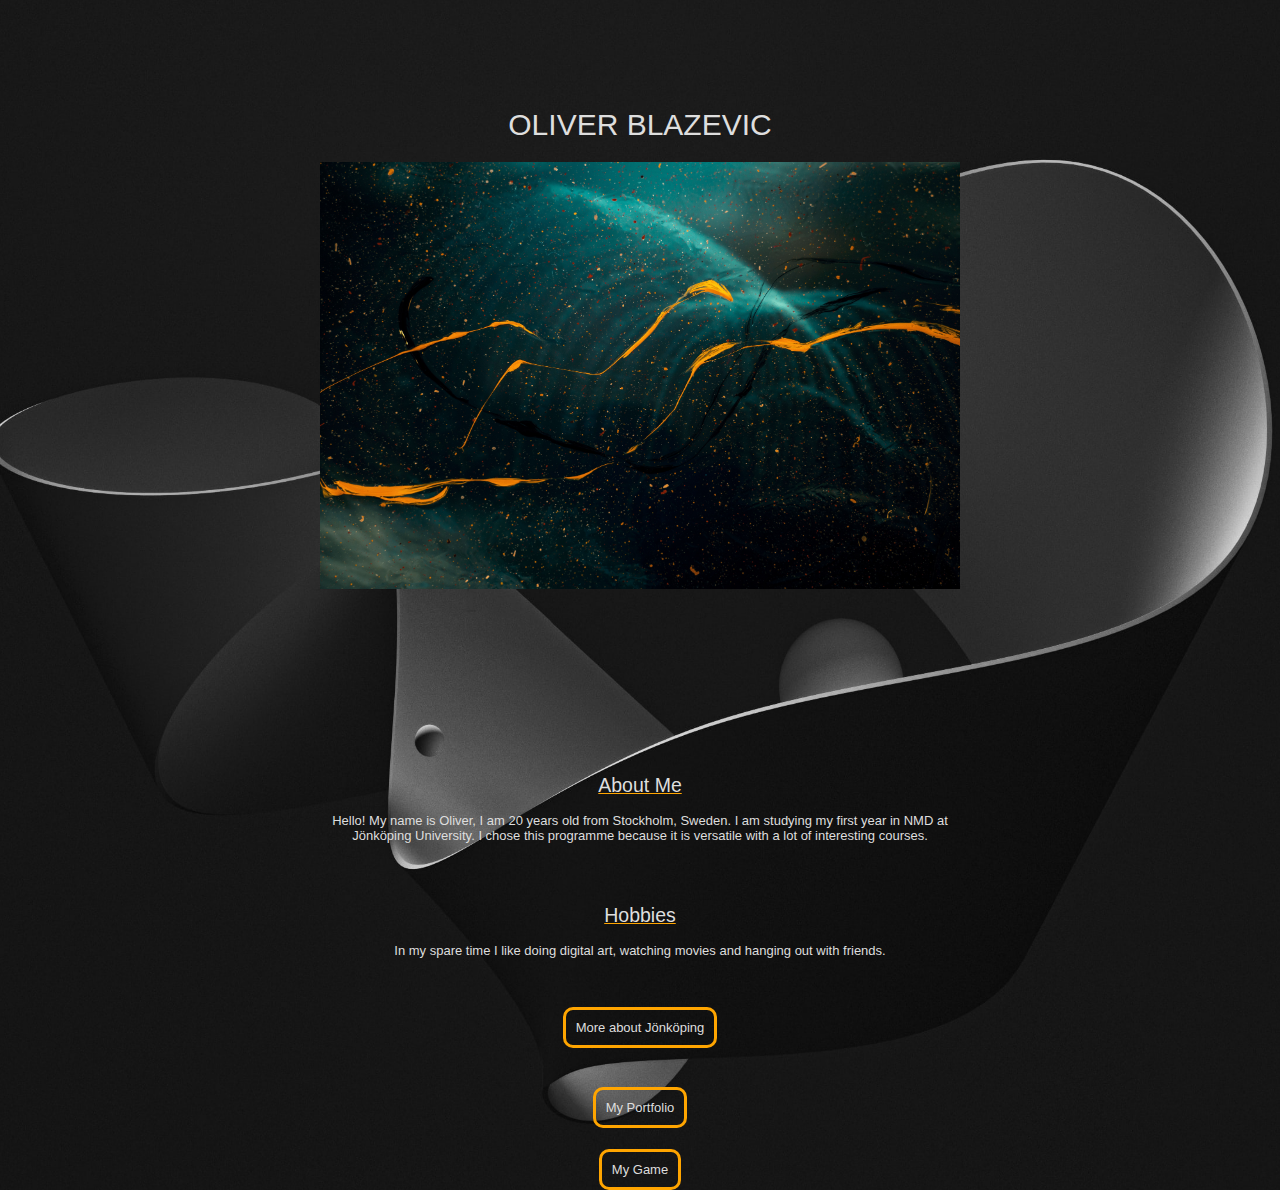
<file: index.html>
<!DOCTYPE html>
<html lang="en">
<head>
    <link rel="stylesheet" type="text/css" href="Main.CSS" />
    <meta charset="UTF-8">
    <meta http-equiv="X-UA-Compatible" content="IE=edge">
    <meta name="viewport" content="width=device-width, initial-scale=1.0">
    <title>About Me</title>
</head>

    <body>  
    <main class="container">
        
        <section>
            <h1>OLIVER BLAZEVIC</h1>
           <img src="forepage.jpg" alt="frontpicture" class="picture">
        </section>

        <section>
            <h2 class="aboutme">About Me</h2>
            <p>Hello! My name is Oliver,
            I am 20 years old from Stockholm, Sweden. 
            I am studying my first year in NMD at 
            Jönköping University. I chose this programme 
             because it is versatile with a lot of interesting courses. </p>
        </section>

        <section>
            <h2>Hobbies</h2>
            <p>In my spare time I like doing digital art, 
            watching movies and hanging out with friends.</p>
        </section>

        <section>
            <h3 class="Jon">
                <a href="JP/index2.html">More about Jönköping </a>
            </h3>
        </section>

        <section>
            <h3>
                <a href="Portfolio/new-portfolio.html">My Portfolio</a>
            </h3>
        </section>

        <section>
            <a href="Plank Game/index.html">My Game</a>
        </section>

    </main>
    
</body>
</html>
</file>
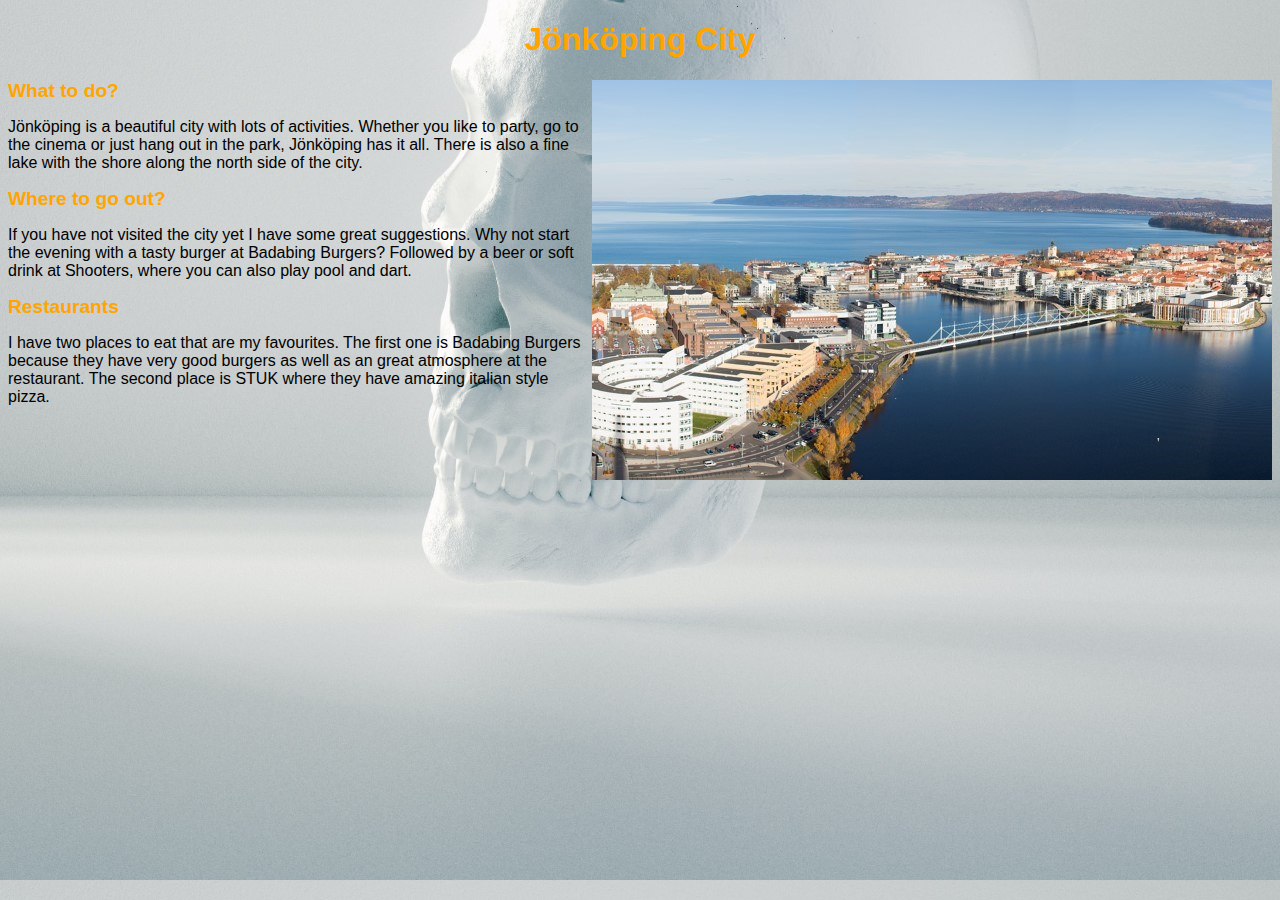
<file: JP/index.html>
<!DOCTYPE html>
<html lang="en">
<head>
    <link rel="stylesheet" href="Secon.css">
    <meta charset="UTF-8">
    <meta http-equiv="X-UA-Compatible" content="IE=edge">
    <meta name="viewport" content="width=device-width, initial-scale=1.0">
    <title>Jönköping</title>
</head>
<h1> Jönköping City</h1>
<body class="background">
    <img src="Jönköping.jpg" class="picture" alt="JPKG">
    <h2>What to do?</h2>
    <p>Jönköping is a beautiful city with lots of activities. 
        Whether you like to party, go to the cinema or just hang out in the park, Jönköping has it all. 
        There is also a fine lake with the shore along the north side of the city. </p>
    <h2>Where to go out?</h2>
    <p>If you have not visited the city yet I have some great suggestions. 
        Why not start the evening with a tasty burger at Badabing Burgers? 
        Followed by a beer or soft drink at Shooters, where you can also play pool and dart. </p>
        <h2>Restaurants</h2>
        <p>I have two places to eat that are my favourites.
            The first one is Badabing Burgers because they have very good burgers as well as an great atmosphere at the restaurant.
            The second place is STUK where they have amazing italian style pizza.</p>
</file>
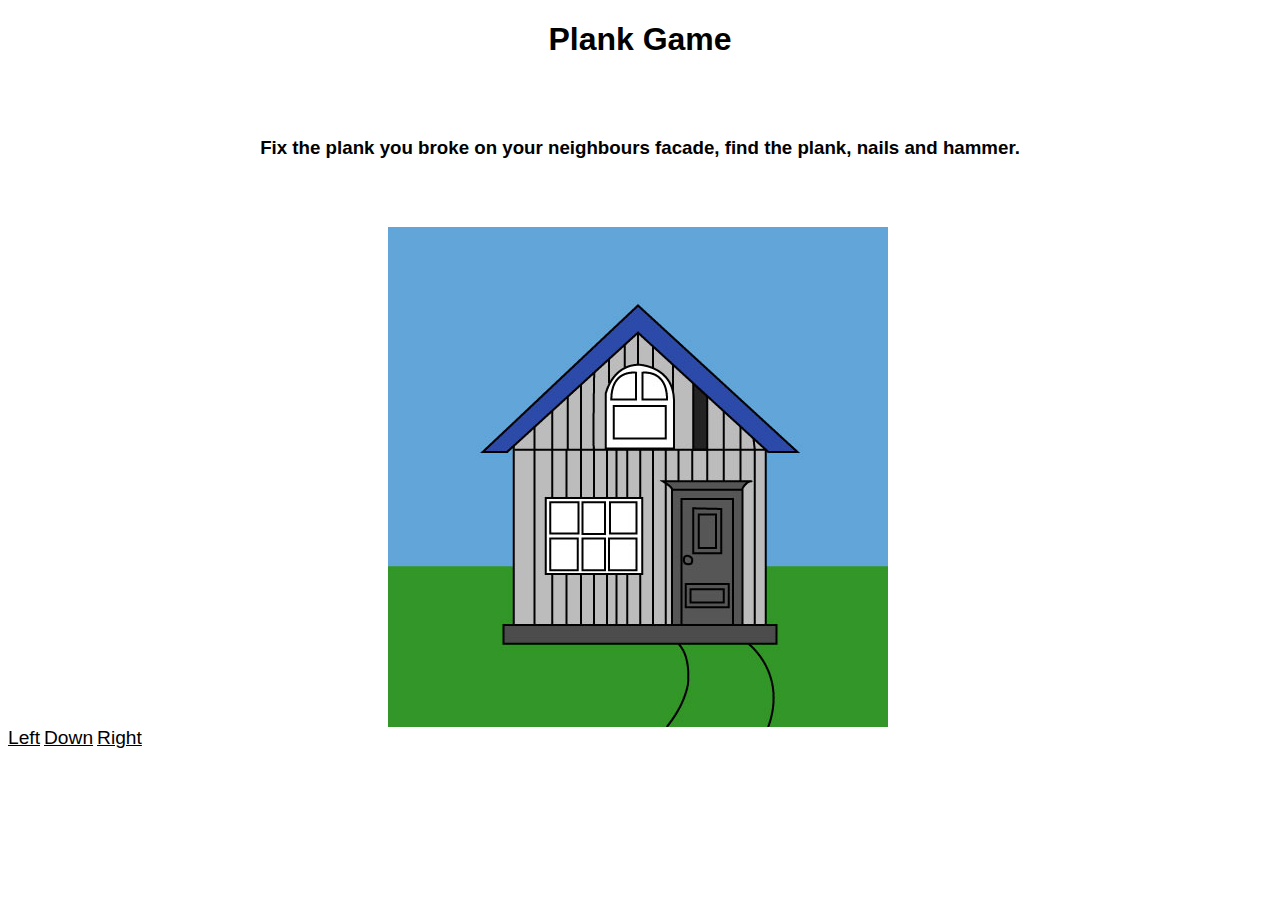
<file: Plank Game/index.html>
<!DOCTYPE html>
<html lang="en">
<head>
    <script src="house.js" defer></script>
    <link rel="stylesheet" type="text/css" href="house.css">
    <meta charset="UTF-8">
    <meta http-equiv="X-UA-Compatible" content="IE=edge">
    <meta name="viewport" content="width=device-width, initial-scale=1.0">
    <title>Document</title>
</head>
<h1>Plank Game</h1>
<h2 id="winning">You Have Won!</h2>
<h3>Fix the plank you broke on your neighbours facade, find the plank, nails and hammer.</h3>
<body class="container">
    <img id="hammericon" src="pictures/Hammer-png.png" alt="hammericon">
    <img id="plankicon" src="pictures/Plank-png.png" alt="plankicon">
    <img id="nailicon" src="pictures/Nails-png.png" alt="hammericon">
    <img id="housebroken" src="pictures/java-house-broken.jpg" alt="housebroken">
    <img id="housefixed" src="pictures/Java-house1.jpg" alt="housefixed">
    <a href="hammer.html">Left</a>
    <a href="First.html">Down</a>
    <a href="nail.html">Right</a>
    
</body>
</html>
</file>
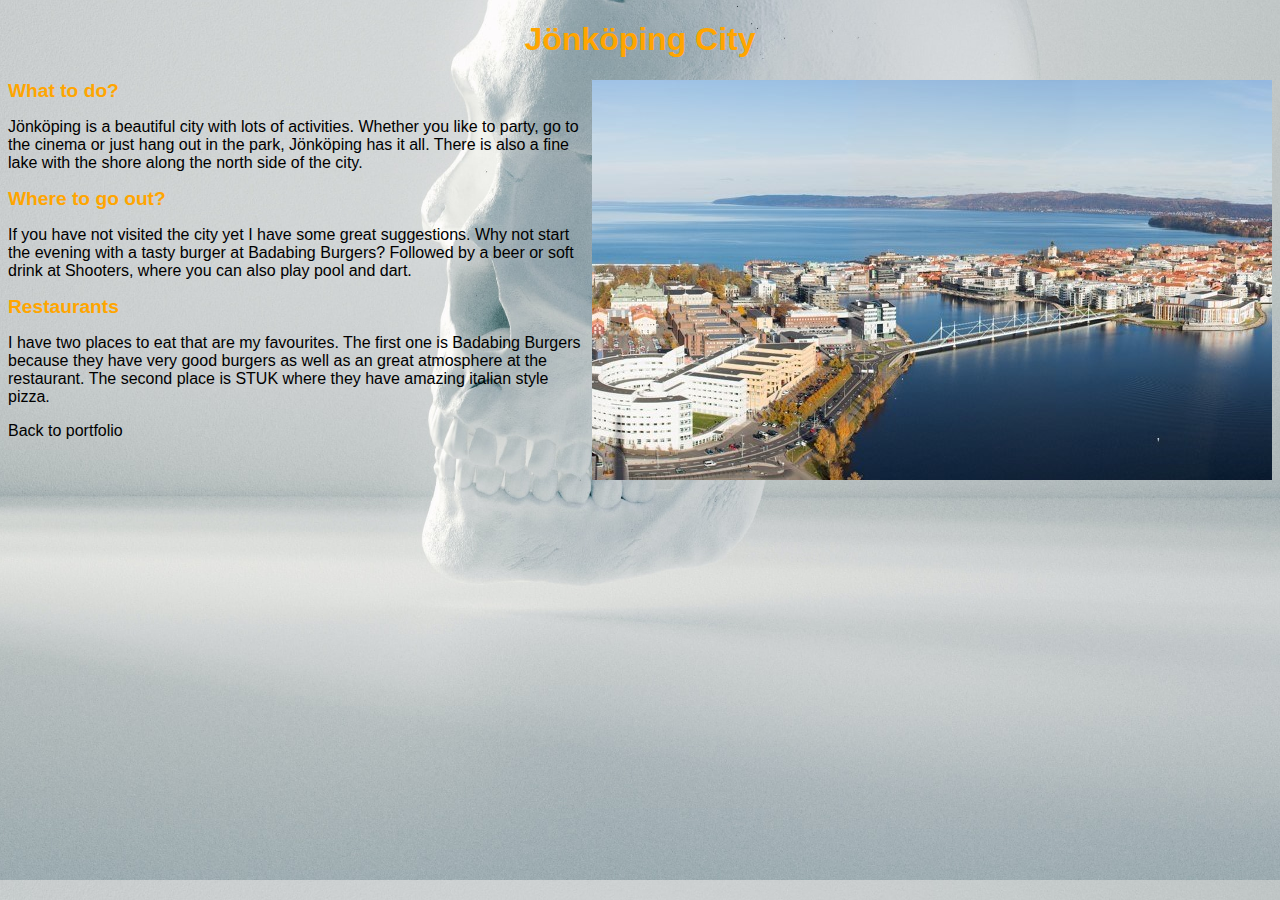
<file: JP/index2.html>
<!DOCTYPE html>
<html lang="en">
<head>
    <link rel="stylesheet" href="Secon.css">
    <meta charset="UTF-8">
    <meta http-equiv="X-UA-Compatible" content="IE=edge">
    <meta name="viewport" content="width=device-width, initial-scale=1.0">
    <title>Jönköping</title>
</head>
<h1> Jönköping City</h1>
<body class="background">
    <img src="Jönköping.jpg" class="picture" alt="JPKG">
    <h2>What to do?</h2>
    <p>Jönköping is a beautiful city with lots of activities. 
        Whether you like to party, go to the cinema or just hang out in the park, Jönköping has it all. 
        There is also a fine lake with the shore along the north side of the city. </p>
    <h2>Where to go out?</h2>
    <p>If you have not visited the city yet I have some great suggestions. 
        Why not start the evening with a tasty burger at Badabing Burgers? 
        Followed by a beer or soft drink at Shooters, where you can also play pool and dart. </p>
        <h2>Restaurants</h2>
        <p>I have two places to eat that are my favourites.
            The first one is Badabing Burgers because they have very good burgers as well as an great atmosphere at the restaurant.
            The second place is STUK where they have amazing italian style pizza.</p>
            <p> <a href="../index.html">Back to portfolio</a></p>
</file>
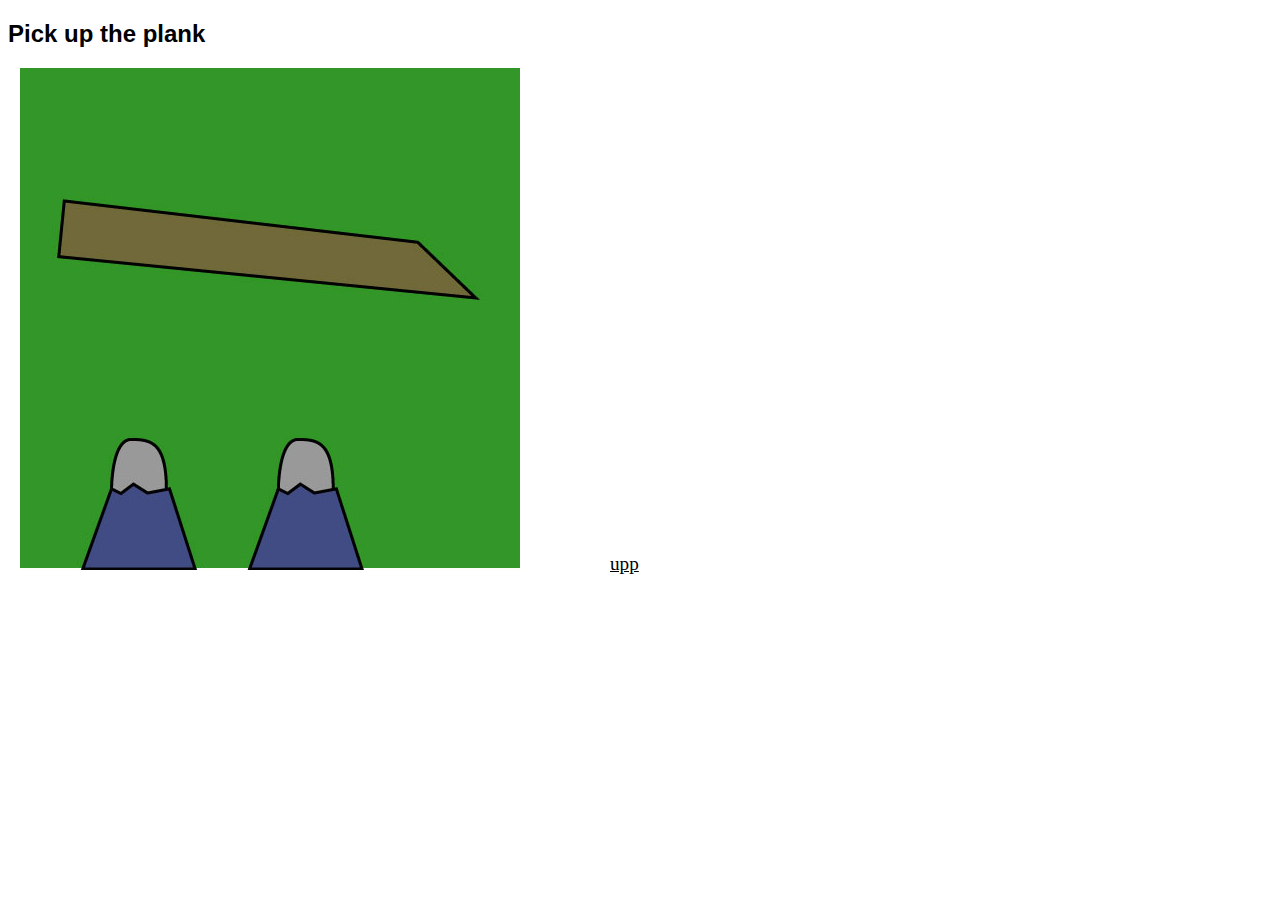
<file: Plank Game/First.html>
<!DOCTYPE html>
<html lang="en">
<head>
    <script src="first.js" defer></script>
    <link rel="stylesheet" type="text/css" href="first.css">
    <meta charset="UTF-8">
    <meta http-equiv="X-UA-Compatible" content="IE=edge">
    <meta name="viewport" content="width=device-width, initial-scale=1.0">
    <title>Document</title>
</head>
<body>
    <h2>Pick up the plank</h2>
    <img id="plankicon" src="pictures/Plank-png.png" alt="plankicon">
    <img id="plankclick" src="pictures/Plank.jpg" alt="plankimage">
    <img id="hammericon" src="pictures/Hammer-png.png" alt="hammericon">
    <img id="nailicon" src="pictures/Nails-png.png" alt="nailicon">
    <a href="index.html">upp</a>
</body>
</html>
</file>
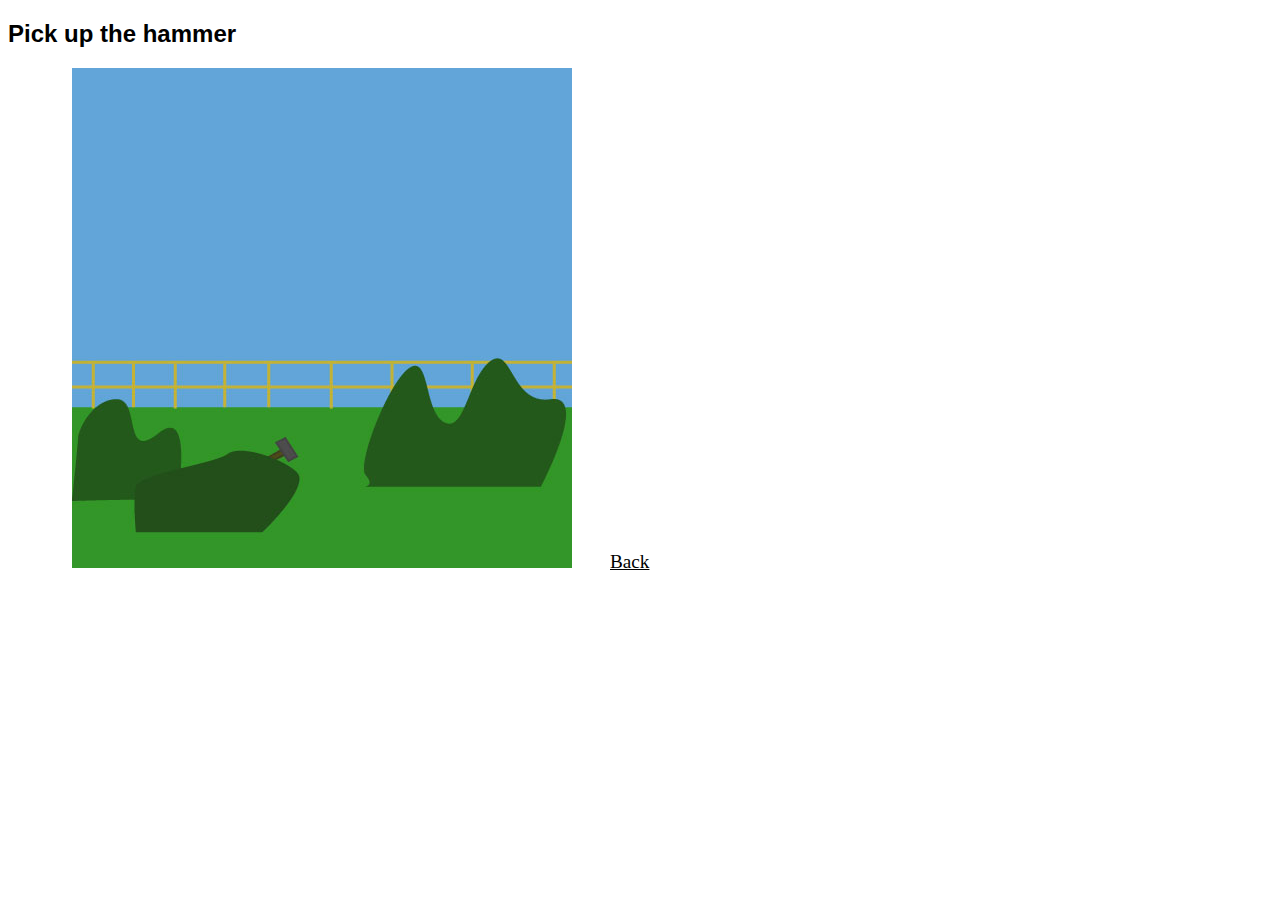
<file: Plank Game/hammer.html>
<!DOCTYPE html>
<html lang="en">
<head>
    <script src="hammer.js" defer></script>
    <link rel="stylesheet" type="text/css" href="hammer.css">
    <meta charset="UTF-8">
    <meta http-equiv="X-UA-Compatible" content="IE=edge">
    <meta name="viewport" content="width=device-width, initial-scale=1.0">
    <title>Document</title>
</head>
<body>
    <h2>Pick up the hammer</h2>
    <img id="hammericon" src="pictures/Hammer-png.png" alt="hammericon">
    <img id="plankicon" src="pictures/Plank-png.png" alt="plankicon">
    <img id="hammerclick" src="pictures/Hammer-1.jpg" alt="hammericon">
    <img id="nailicon" src="pictures/Nails-png.png" alt="nailicon">
    <a href="index.html">Back</a>
    
</body>
</html>
</file>
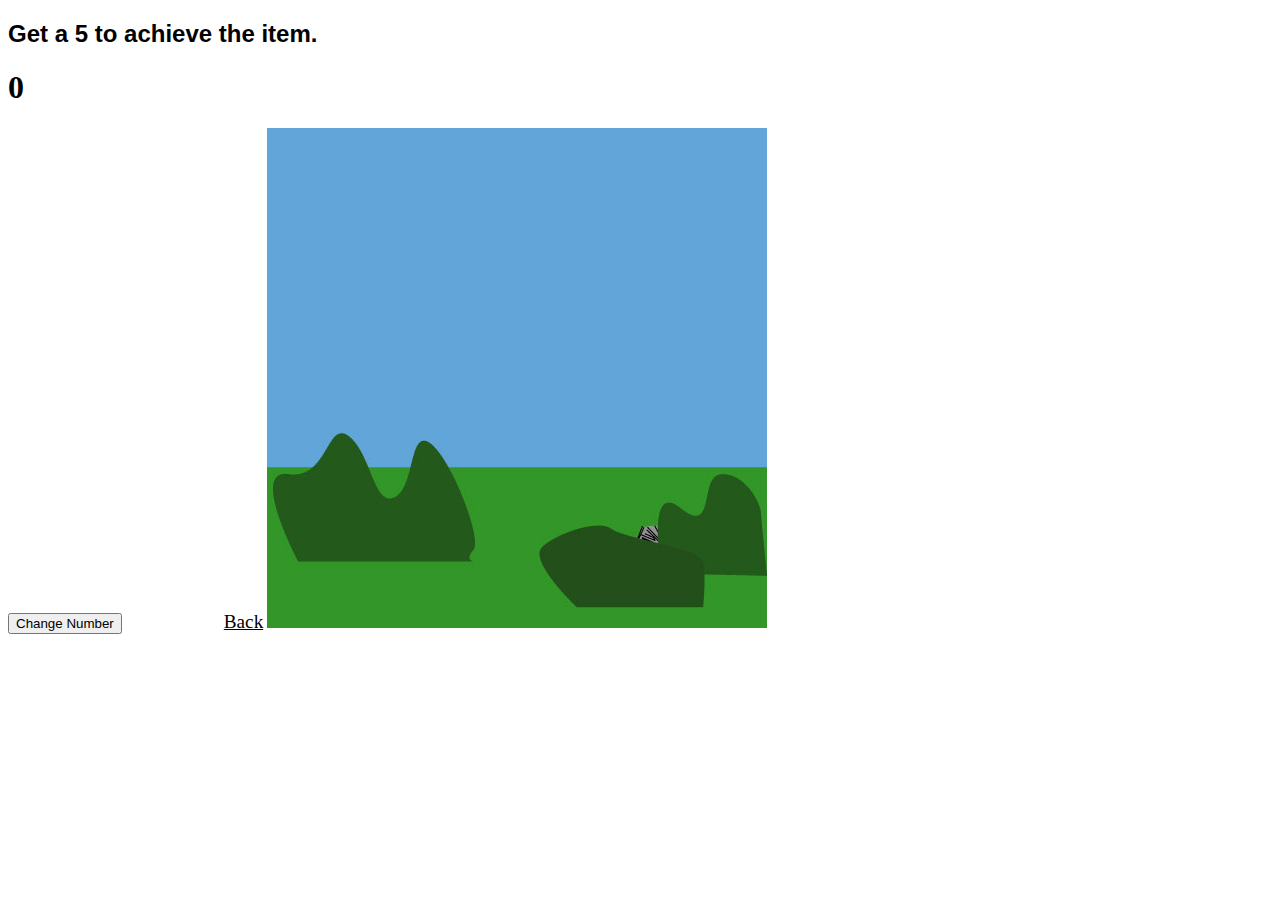
<file: Plank Game/nail.html>
<!DOCTYPE html>
<html lang="en">
<head>
    <script src="nail.js" defer></script>
    <link rel="stylesheet" type="text/css" href="nail.css">
    <meta charset="UTF-8">
    <meta http-equiv="X-UA-Compatible" content="IE=edge">
    <meta name="viewport" content="width=device-width, initial-scale=1.0">
    <title>Document</title>
</head>
<h2>Get a 5 to achieve the item.</h2>
<body>
    <h1 id="counter">0</h1>
    <button id="button">Change Number</button>
    <img id="hammericon" src="pictures/Hammer-png.png" alt="hammericon">
    <img id="plankicon" src="pictures/Plank-png.png" alt="plankicon">
    <img id="nailicon" src="pictures/Nails-png.png" alt="hammericon">
    <a href="index.html">Back</a>
    <img id="nailclick" src="pictures/nails.jpg" alt="nailclick">
    
</body>
</html>
</file>
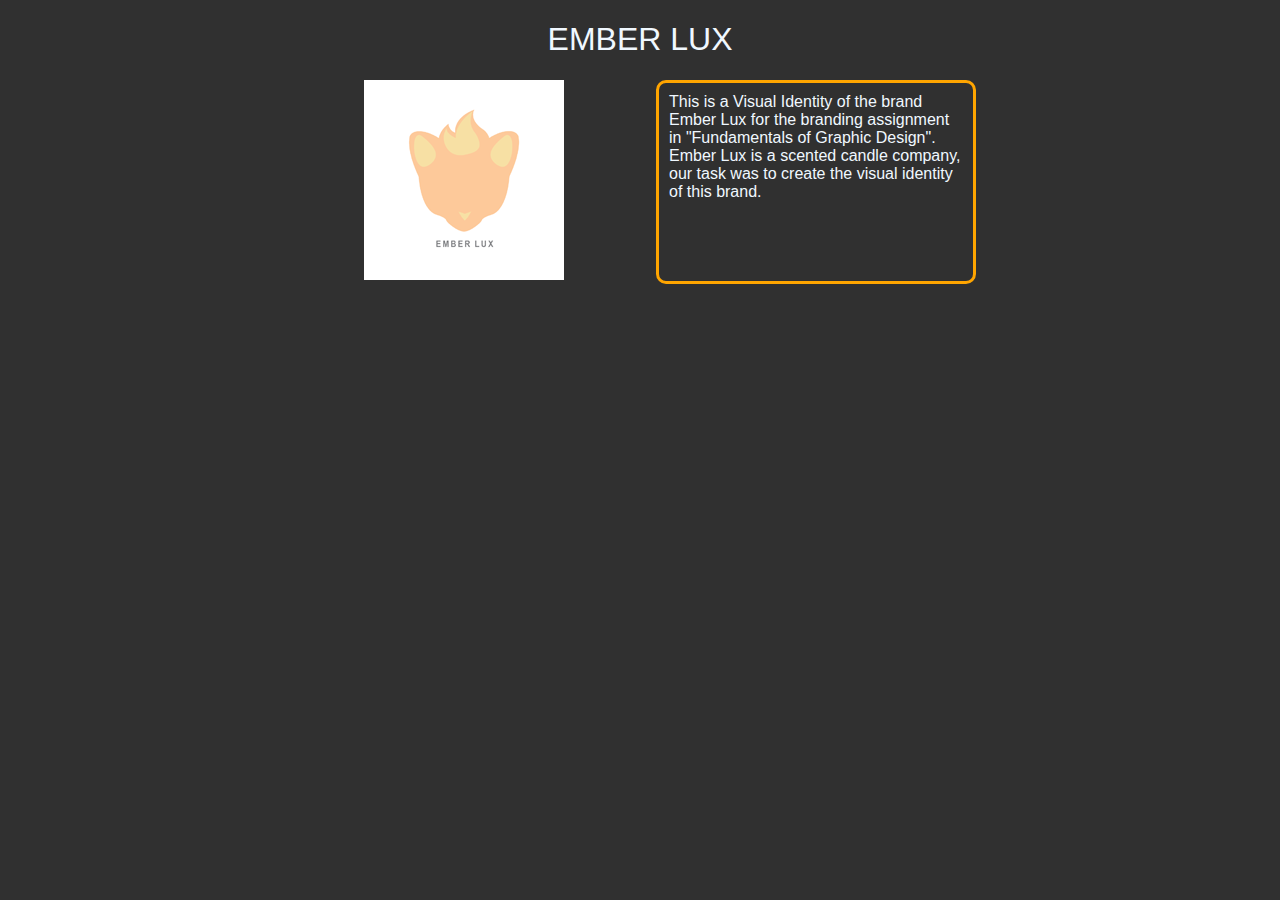
<file: Portfolio/ember.html>
<!DOCTYPE html>
<html lang="en">
<head>
    <link rel="stylesheet" type="text/css" href="ember.css">
    <meta charset="UTF-8">
    <meta http-equiv="X-UA-Compatible" content="IE=edge">
    <meta name="viewport" content="width=device-width, initial-scale=1.0">
    <title>Document</title>
</head>
<body>
    <h1>EMBER LUX</h1>
    <main class="container">
        <section><a href="VISUAL_IDENTITY.pdf" target="_blank">
            <img src="emberrr.png" alt="logo">
        </a></section>
        <section class="section-2">This is a Visual Identity of the brand Ember Lux for the branding assignment in "Fundamentals of Graphic Design". Ember Lux is a scented candle company, our task was to create the visual identity of this brand.</section>
    </main>
    
</body>
</html>
</file>
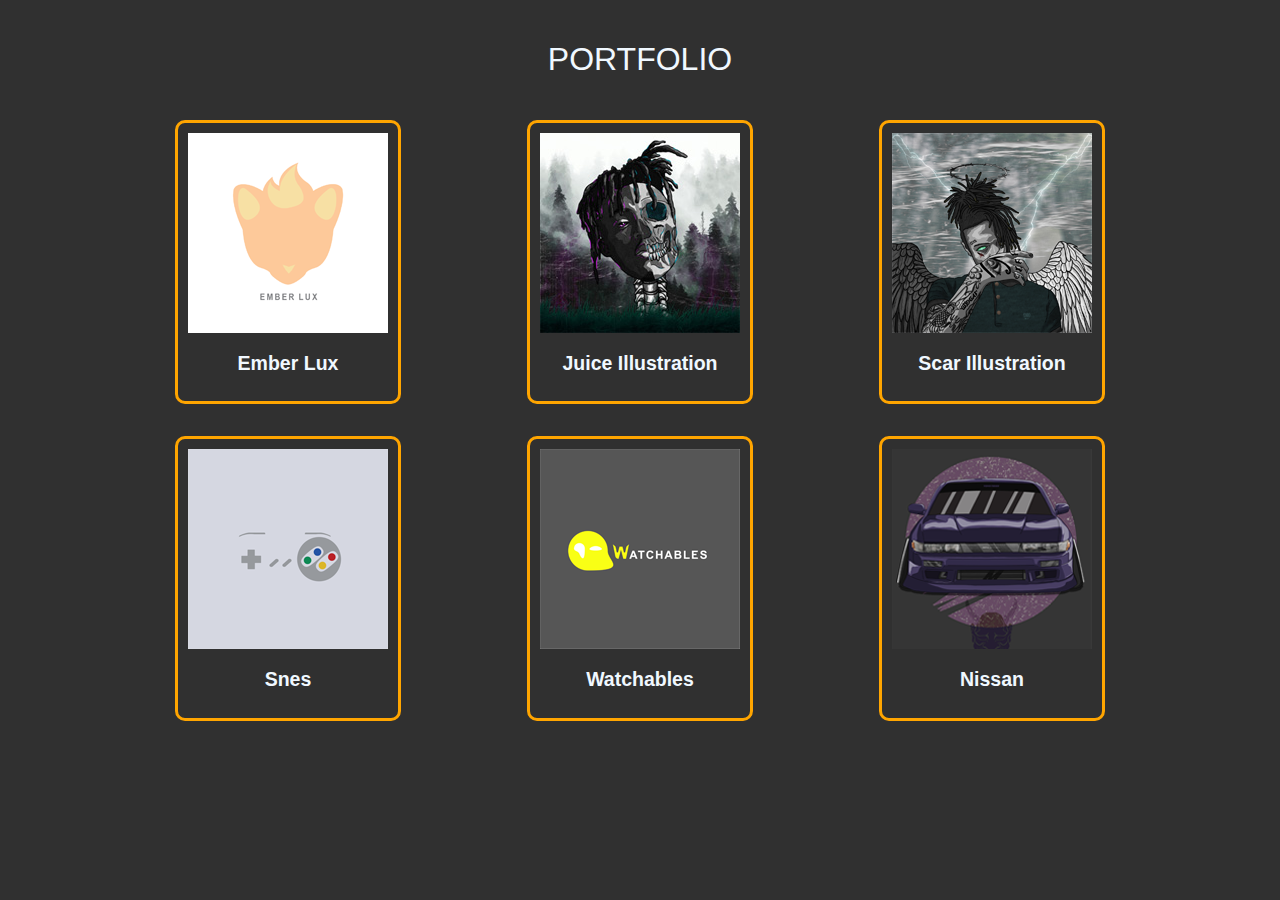
<file: Portfolio/new-portfolio.html>
<!DOCTYPE html>
<html lang="en">
<head>
    <link rel="stylesheet" type="text/css" href="new-portfolio.css">
    <meta charset="UTF-8">
    <meta http-equiv="X-UA-Compatible" content="IE=edge">
    <meta name="viewport" content="width=device-width, initial-scale=1.0">
    <title>Document</title>
</head>
<body>
    <h1>PORTFOLIO</h1>
    <main class="container">
        <section><a href="ember.html">
            <img src="emberrr.png" alt="logo">
            <h2>Ember Lux</h2>
        </a></section>
        <section>
            <img src="juice_wrld.jpg">
            <h2>Juice Illustration</h2>
        </section>
        <section>
            <img src="Scar portfolio.png">
            <h2>Scar Illustration</h2>
        </section>
        <section>
            <img src="SNES.png">
            <h2>Snes</h2>
        </section>
        <section><a href="https://www.figma.com/proto/TMnePOrMhn3DgJdaqaFFFX/WATCHABLES-111?node-id=1%3A41&scaling=scale-down&page-id=0%3A1&starting-point-node-id=1%3A41&show-proto-sidebar=1">
            <img src="watchhh.png">
            <h2>Watchables</h2></a>
        </section>
        <section>
            <img src="s13.png">
            <h2>Nissan</h2>
        </section>
    </main>
    
</body>
</html>
</file>
<file: Main.CSS>
body {
    background-color: #303030;
    font-family: Arial, Helvetica, sans-serif;
    color: aliceblue;
    background-image: url("backgroundpic.jpg");
    background-size: 110rem 80rem;
    background-position: center;
}

main {
    max-width:40rem ;
    margin: auto;
}


a {
    text-decoration: none;
    color: rgb(222, 222, 222);
    border-radius: 10px;
    border-color: orange;
    border-style: solid;
    padding: 10px;
    font-size: small;
    font-weight: lighter;
}

h1{
    text-align: center;
    font-weight: lighter;
    color: rgb(222, 222, 222);
    font-size:30px;
    margin-top: 100px;

    animation-name: h1-animation;
    animation-duration: 5s;
    animation-timing-function: ease-in;
    animation-iteration-count: 1;
}

h2{
    text-decoration: underline orange;
    font-weight: 100;
}

.aboutme {
    margin-top: 150px;
}

p {
    font-size: small;
    font-weight: lighter;
}



.container  {
    display: grid;
    grid-template-columns: repeat(auto-fit, minmax(20rem, 1fr));
    gap: 2rem;
    text-align: center;
}

section  {
    color: rgb(222, 222, 222);
    font-size: small;
    margin: auto;
}

.picture {
    width: 100%;
    height: auto;

    animation-name: picture;
    animation-duration: 3s;
    animation-timing-function: ease-in;
    animation-iteration-count: 1;
}

@keyframes h1-animation {
    0% {
        color: aliceblue;
    }

    50% {
        color: orange;
    }

    100% {
        color: aliceblue;
    }
}

@keyframes picture {
    0% {
        opacity: 0%;
    }

    100% {
        opacity: 100%;
    }
}
</file>
<file: JP/Secon.css>
body {
    font-family: Arial, Helvetica, sans-serif;
    color: aliceblue;
    background-image: url("skull.jpg");
    background-size: 110rem 80rem;
    background-position: center;
}

main {
    max-width:40rem ;
    margin: auto;
}

.container  {
    display: grid;
    grid-template-columns: repeat(auto-fit, minmax(20rem, 1fr));
    gap: 2rem;
    text-align: center;
}

a {
    text-decoration: none;
    color: black;
}

h1{
    font-family: Arial, Helvetica, sans-serif;
    text-align: center;
    color: orange;
}
.background{
    background-color: #303030
}
h2{
    color: orange;
    font-family: Arial, Helvetica, sans-serif;
    font-size: larger;
}
p{
    color: black;
}
.picture{
    align-items: center;
    float: right;
}
</file>
<file: Plank Game/house.css>
h1 {
    text-align: center;
    font-family: Arial, Helvetica, sans-serif;
}

h2 {
    text-align: center;
    border-style: solid;
    border-radius: 20px;
    border-width: 5px;
    border-color: blue;
}

h3 {
    text-align: center;
    font-family: Arial, Helvetica, sans-serif;
}

a {
    font-family: Arial, Helvetica, sans-serif;
    font-size: larger;
    color: black;
}

#nailicon {
    visibility: hidden;
}

#plankicon {
    visibility: hidden;
}

#hammericon {
    visibility: hidden;
}

#housefixed {
    visibility: hidden;
    display: block;
    margin-left: auto;
    margin-right: auto;
}

#housebroken {
    display: flex;
    margin-left: 380px;
    position: absolute;
}

#winning {
    visibility: hidden;
}
</file>
<file: Plank Game/first.css>
#plankicon {
    visibility: hidden;
}

#hammericon {
    visibility: hidden;
}

#nailicon {
    visibility: hidden;
}

a {
    color: black;
    font-size: larger;
}

h2 {
    font-family: Arial, Helvetica, sans-serif;
}
</file>
<file: Plank Game/hammer.css>
#hammericon {
    visibility: hidden;
}

#plankicon {
    visibility: hidden;
}

#nailicon {
    visibility: hidden;
}

a {
    color: black;
    font-size: larger;
}

h2 {
    font-family: Arial, Helvetica, sans-serif;
}
</file>
<file: Plank Game/nail.css>
#nailicon {
    visibility: hidden;
}

#plankicon {
    visibility: hidden;
}

#hammericon {
    visibility: hidden;
}

h2 {
    font-family: Arial, Helvetica, sans-serif;
}

a {
    color: black;
    font-size: larger;
}
</file>
<file: Portfolio/ember.css>
body{
    background-color: #303030;
    font-family: Arial, Helvetica, sans-serif;
    color: aliceblue;
}

main{
    max-width:42rem ;
    margin: auto;
}

h1{
    text-align: center;
    font-weight: 100;
}

.container  {
    display: grid;
    grid-template-columns: repeat(auto-fit, minmax(20rem, 1fr));
    gap: 2rem;
    text-align: center;
}


section  {
    color: aliceblue;
}

.section-2{
    border-color: orange;
    border-style: solid;
    border-radius: 10px;
    text-align: start;
    padding: 10px;
}
</file>
<file: Portfolio/new-portfolio.css>
body{
    background-color: #303030;
    font-family: Arial, Helvetica, sans-serif;
    color: aliceblue;
}

main{
    max-width:64rem ;
    margin: auto;
}

a{
    text-decoration: none;
    color: aliceblue;
}

h1{
    text-align: center;
    font-weight: 100;
    padding: 20px;
}


.container  {
    display: grid;
    grid-template-columns: repeat(auto-fit, minmax(20rem, 1fr));
    gap: 2rem;
    text-align: center;
}


section  {
    color: aliceblue;
    font-size: small;
    border-radius: 10px;
    border-color: orange;
    border-style: solid;
    padding: 10px;
    margin: auto;
}

.section-2{
    border-color: orange;
    border-style: solid;
    border-radius: 10px;
    text-align: start;
    padding: 10px;
}
</file>
